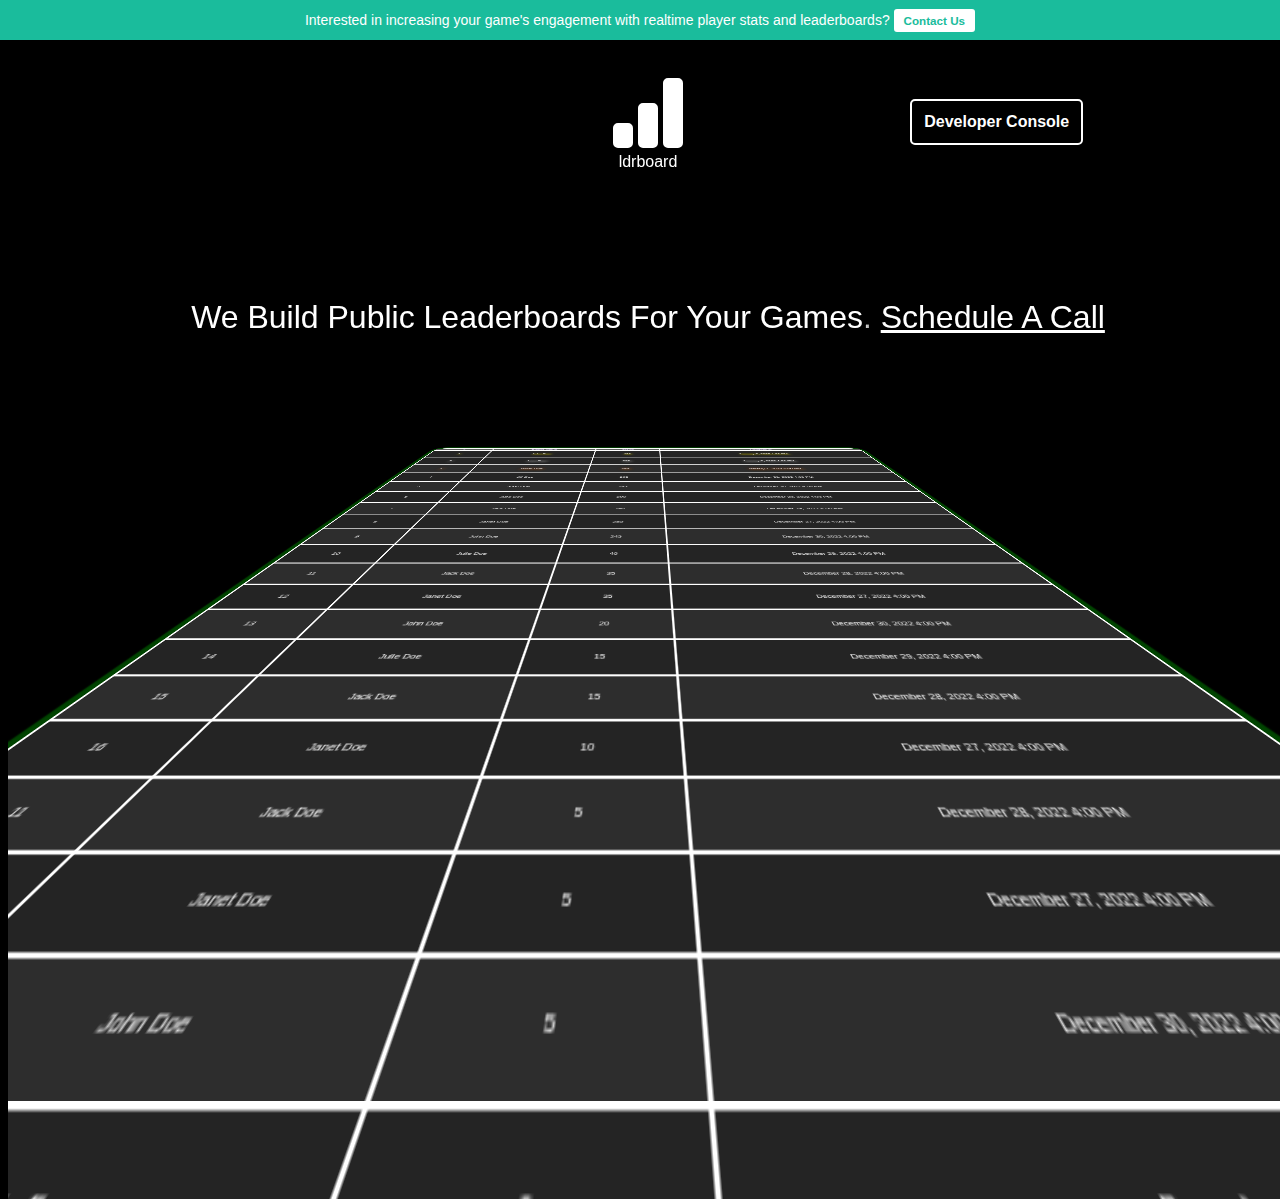
<file: index.html>
<head>
    <title>Home | ldrboard</title>
    <link rel="icon" href="assets/bar-chart-fill.svg">
    <link rel="stylesheet" href="style.css">
</head>
<!-- Google tag (gtag.js) -->
<script async src="https://www.googletagmanager.com/gtag/js?id=G-HWNH4B8QWE"></script>
<script>
  window.dataLayer = window.dataLayer || [];
  function gtag(){dataLayer.push(arguments);}
  gtag('js', new Date());

  gtag('config', 'G-HWNH4B8QWE');
</script>
<body>
    <div id="notification-top-bar" class="notification-top-bar">
        <p>Interested in increasing your game's engagement with realtime player stats and leaderboards? <small><a href="mailto:bola@ldrboard.com">Contact Us</a></small></p>
    </div>
    <div id="nav-bar-container">
        <div id="nav-bar-left">
            <!-- <a id="book-session-text" href="https://calendly.com/bolaj/ldrboard" target="_blank">Schedule A Call</a> -->
        </div>
        <div id="top-logo-container">
            <img id="top-logo" src="assets/bar-chart-fill.svg">
            <div id="top-logo-text">ldrboard</div>
        </div>
        <div id="nav-bar-right">
            <div id="nav-right-text-menu">
                <!-- <a>About</a> -->
            </div>
            <div id="console-button-container">
                <!-- <button type="button" id="console-button">Console</button> -->
                <a href="https://console.ldrboard.com" id="console-button">Developer Console</a>
            </div>

        </div>

    </div>
    <div id="main-content-table">
        <div id="table-container">
            <a id="call-to-action" style="color: white">We Build Public Leaderboards For Your Games. <a id="book-session-text" href="https://calendly.com/bolaj/ldrboard" target="_blank">Schedule A Call</a></a>
            <table>
                <tbody>
                    <tr>
                        <th>#</th>
                        <th>Player Name</th>
                        <th>Score</th>
                        <th>Timestamp</th>
                    </tr>
                    <tr id="first">
                        <td>1</td>
                        <td>John Doe</td>
                        <td>400</td>
                        <td>January 3, 2023 4:00 PM</td>
                    </tr>
                    <tr id="second">
                        <td>2</td>
                        <td>Jane Doe</td>
                        <td>395</td>
                        <td>January 2, 2023 4:00 PM</td>
                    </tr>
                    <tr id="third">
                        <td>3</td>
                        <td>Jacob Doe</td>
                        <td>385</td>
                        <td>January 1, 2023 4:00 PM</td>
                    </tr>
                    <tr>
                        <td>4</td>
                        <td>Jill Doe</td>
                        <td>305</td>
                        <td>December 31, 2022 4:00 PM</td>
                    </tr>
                    <tr>
                        <td>5</td>
                        <td>John Doe</td>
                        <td>295</td>
                        <td>December 30, 2022 4:00 PM</td>
                    </tr>
                    <tr>
                        <td>6</td>
                        <td>Julie Doe</td>
                        <td>290</td>
                        <td>December 29, 2022 4:00 PM</td>
                    </tr>
                    <tr>
                        <td>7</td>
                        <td>Jack Doe</td>
                        <td>290</td>
                        <td>December 28, 2022 4:00 PM</td>
                    </tr>
                    <tr>
                        <td>8</td>
                        <td>Janet Doe</td>
                        <td>285</td>
                        <td>December 27, 2022 4:00 PM</td>
                    </tr>
                    <tr>
                        <td>9</td>
                        <td>John Doe</td>
                        <td>245</td>
                        <td>December 30, 2022 4:00 PM</td>
                    </tr>
                    <tr>
                        <td>10</td>
                        <td>Julie Doe</td>
                        <td>40</td>
                        <td>December 29, 2022 4:00 PM</td>
                    </tr>
                    <tr>
                        <td>11</td>
                        <td>Jack Doe</td>
                        <td>35</td>
                        <td>December 28, 2022 4:00 PM</td>
                    </tr>
                    <tr>
                        <td>12</td>
                        <td>Janet Doe</td>
                        <td>35</td>
                        <td>December 27, 2022 4:00 PM</td>
                    </tr>
                    <tr>
                        <td>13</td>
                        <td>John Doe</td>
                        <td>20</td>
                        <td>December 30, 2022 4:00 PM</td>
                    </tr>
                    <tr>
                        <td>14</td>
                        <td>Julie Doe</td>
                        <td>15</td>
                        <td>December 29, 2022 4:00 PM</td>
                    </tr>
                    <tr>
                        <td>15</td>
                        <td>Jack Doe</td>
                        <td>15</td>
                        <td>December 28, 2022 4:00 PM</td>
                    </tr>
                    <tr>
                        <td>16</td>
                        <td>Janet Doe</td>
                        <td>10</td>
                        <td>December 27, 2022 4:00 PM</td>
                    </tr>
                    <tr>
                        <td>11</td>
                        <td>Jack Doe</td>
                        <td>5</td>
                        <td>December 28, 2022 4:00 PM</td>
                    </tr>
                    <tr>
                        <td>12</td>
                        <td>Janet Doe</td>
                        <td>5</td>
                        <td>December 27, 2022 4:00 PM</td>
                    </tr>
                    <tr>
                        <td>13</td>
                        <td>John Doe</td>
                        <td>5</td>
                        <td>December 30, 2022 4:00 PM</td>
                    </tr>
                    <tr>
                        <td>14</td>
                        <td>Julie Doe</td>
                        <td>0</td>
                        <td>December 29, 2022 4:00 PM</td>
                    </tr>
                    <tr>
                        <td>15</td>
                        <td>Jack Doe</td>
                        <td>0</td>
                        <td>December 28, 2022 4:00 PM</td>
                    </tr>
                    <tr>
                        <td>16</td>
                        <td>Janet Doe</td>
                        <td>0</td>
                        <td>December 27, 2022 4:00 PM</td>
                    </tr>
                </tbody>
            </table>
        </div>
    </div>

</body>
<style>
    html {
        height: 100%;
        width: 100%;
    }
    body {
        align-items: center;
        text-align: center;
        overflow: hidden;
        height: 100%;
        width: 100%;
    }
    #book-session-text {
        position: relative;
        z-index: 50;
        color: white;
        text-decoration: underline;
        transition: 0.25ms;
        font-size: xx-large;
        background-color: black;
        box-shadow: 0px 0px 10px 10px black;
    }
    #book-session-text:hover {
        /* color: rgb(198, 215, 202); */
        text-shadow:
        0 0 3px #ffffff47,
        0 0 5px #ffffff50,
        0 0 10px #ffffff67,
        0 0 20px #0fa,
        0 0 40px #0fa,
        0 0 62px #0fa;
        /* 0 0 102px #0fa,
        0 0 151px #0fa; */
        text-decoration: underline;
        cursor: pointer;
    }

    #call-to-action {
        position: relative;
        z-index: 50;
        font-size: xx-large;
        transform: perspective(0px);
        background-color: black;
        box-shadow: 0px 0px 10px 10px black;
    }
    #main-content-table {
        align-items: center;
        text-align: center;
        font-family: sans-serif;
        margin-top: 8%;
        padding-top: 2%;
        overflow: hidden;
    }
    #table-container {
        align-items: center;

        height: 100%;
    }
    table {
        z-index: -30;
        margin-left: auto;
        margin-right: auto;
        margin-top: -15%;
        padding-top: 0px;
        align-self: center;
        background-color: white;
        width: 800px;
        transform: perspective(400px) rotateX(55deg);
        border-radius: 20px;
        border: 0px solid white;
        transition: 1s;
        box-shadow: 0px 0px 2px 6px rgba(0, 128, 0, 0.533);
        /* box-shadow: 0px 0px 10px 15px green; */
        font-size: 8px;
        padding: 0px;

    }
    table:hover {
        box-shadow: 0px 0px 10px 15px green;

    }
    #first {
        background-color: #242424;
        text-shadow:1px 1px 5px gold, 2px 2px 10px yellow;
        color: white;

    }
    #second {
        text-shadow:1px 1px 10px silver, 2px 2px 10px white;
        color: white;

    }
    #third {
        text-shadow:1px 1px 10px brown, 2px 2px 10px orange;
        color: white;

    }
    tr {
        width: 100%;
        height: 10px;
        padding: 0px;
        margin: 0px;
    }
    tr:nth-child(odd) {
        background-color: rgb(206, 36, 36);
    }
    tr:nth-child(even) {
        background-color: rgb(21, 207, 46);
    }
    th {
        color: rgb(209, 187, 234);
        background-color: #5e5e5e;
    }
    td {
        padding: 14px;
        align-items: center;
        text-align: center;
        color: white;
    }
    tr:nth-child(even) {
        background-color: rgb(45, 45, 45);
    }
    tr:nth-child(odd) {
        background-color: #242424;
    }
    tr:hover, #first:hover, #second:hover, #third:hover {
        text-shadow:1px 1px 5px rgb(0, 255, 123), 2px 2px 10px pink;
        cursor: pointer;
        z-index: 2;
        width: 110%;
        box-shadow: 0px 0px 2px 4px rgba(0, 128, 0, 0.386);
    }

</style>
</file>
<file: style.css>
body {
  background-color: black;
  /* margin: 0px;
  padding: 0px; */
  /* right: 0;
  left: 0; */
  overflow: hidden;
}
#video-container {
  display: flex;
  background-color: black;
  flex-direction: row;
  margin:0px;
  justify-content: center;
  margin-top: -11vh;
  height: 95vh;
  z-index: 0;
}
#top-logo-container {
  display: flex;
  flex-direction: column;
  align-items: center;
  justify-content: center;
}

#top-logo {
  height: 5rem;
  z-index: 1;
  filter: invert();
  -webkit-filter: invert();
  transition: 0.25s;
  cursor: pointer;
}

#top-logo-text {
  align-self: center;
  z-index: 4;
  cursor: pointer;
}
#top-logo:hover {
  filter: invert(1) drop-shadow(12px 12px 7px rgba(23, 244, 3, 0.5));
}

#top-logo-text:hover {
  filter: drop-shadow(12px 12px 7px rgba(23, 244, 3, 0.5));
}

#nav-bar-container {
  background-color: black;
  color:white;
  display: flex;
  padding-top: 65px;
  justify-content: center;
  left: 0;
  right: 0;
  font-family: sans-serif;
  z-index: 2;
}
#nav-bar-left {
  display: flex;
  flex: 1;
  align-items: center;
  padding-left: 16vw;
  color: white;
}
#book-session-text {
  z-index: 50;
  color: white;
  text-decoration: underline;
  transition: 0.25ms;
  font-size: large;
}
#book-session-text:hover {
  /* color: rgb(198, 215, 202); */
  text-shadow:
  0 0 3px #ffffff47,
  0 0 5px #ffffff50,
  0 0 10px #ffffff67,
  0 0 20px #0fa,
  0 0 40px #0fa,
  0 0 62px #0fa;
  /* 0 0 102px #0fa,
  0 0 151px #0fa; */
  text-decoration: underline;
  cursor: pointer;
}

#nav-bar-right {
  display: flex;
  flex: 1;
  align-items: center;
  padding-right: 16vw;
  justify-content: center;
}
#nav-right-text-menu {
display: flex;
color: white;
flex: 3;
z-index: 2;
}
#console-button {
display: flex;
/* flex: 1; */
position: relative;
/* height: 35px; */
/* width: 100%; */
align-items: center;
justify-content: center;
border: 2px solid white;

padding: 0.75rem 0.75rem;
border-radius: 5px;
background: black;
/* background: rgb(255, 255, 255); */
/* color: rgb(0, 0,0); */
color:white;
font-weight: bold;
text-decoration: none;
font-size: 16px;
font-weight: bold;
transition: all 0.2s ease-out;
}
#console-button:hover {
background: white;
color: rgb(11, 56, 28);
box-shadow: 0 0 10px 5px rgba(23, 244, 3, 0.5);
border: 2px solid rgba(23, 244, 3, 0.5);
cursor: pointer;
/* background: white; */
}

#video {
  display: flex;
  justify-content: center;
  flex: 1;
  width: 85vw;
}
.notification-top-bar {
  position: fixed;
  top: 0;
  left: 0;
  height: 40px;
  line-height: 40px;
  width: 100%;
  background: #1ABC9C;
  background-color: #1ABC9C;
  text-align: center;
  color: #FFFFFF;
  font-family: sans-serif;
  font-weight: lighter;
  font-size: 14px;
}
.notification-top-bar p {
  padding: 0;
  margin: 0;
}
.notification-top-bar p a {
  padding: 5px 10px;
  border-radius: 3px;
  background: #FFF;
  color: #1ABC9C;
  font-weight: bold;
  text-decoration: none;
}

.notification-top-bar p a:hover {
  padding: 5px 10px;
  border-radius: 3px;
  background: rgb(0, 0, 0);
  color: #ffffff;
  font-weight: bold;
  text-decoration: none;
}

#main-content {
  display: flex;
  padding-top: 100px;
  margin-top: 6%;
  padding: 20px;
  align-items: center;
  justify-content: center;
}

#levels-container {
  display: flex;
  flex-direction: row;
  align-items: baseline;
}

#level-container {
  /* display: inline-block;
  position: relative; */
  align-items: center;
  justify-content: center;
}

.overlay-text {
  display: absolute;
  color: rgb(0, 0, 0);
  /* position: absolute; */
  /* transform: translate(50%, -750%);  */
  font-size: 15px; 
  /* text-align: right; */
  font-family: sans-serif;
  max-width: 140px;
}

#overlay-text-1 {
  /* position: absolute; */
  top: 50%;
  left: 50%;
  height: inherit;
  transform: translate( 22%, -460% );
  text-align: center;
}

#overlay-text-2 {
  /* position: absolute; */
  top: 50%;
  left: 50%;
  height: inherit;
  transform: translate( 22%, -600% );
  text-align: center;

}

#overlay-text-3 {
  /* position: absolute; */
  top: 50%;
  left: 50%;
  height: inherit;
  transform: translate( 22%, -900% );
  text-align: center;
  /* line-height: 10px; */

}

.level {
  display: block;
  position: relative;
  flex: 1;
}

#level-1 {
  transform: translateX(10px);
  z-index: 3;
}
#level-2{
  z-index: 2;
}
#level-3 {
  transform: translateX(-10px);
}

.level:hover {
  filter: contrast(150%) drop-shadow(1px 1px 7px rgba(23, 244, 3, 0.5));
  flex: 3;
}

/* #bottom-fog {
  position: absolute;
  background-image: linear-gradient(transparent, transparent, black);
  width: 100vw;
  left: 0%;
  bottom: 0%;
  top: 70%;
  z-index: 4;

} */
</file>
